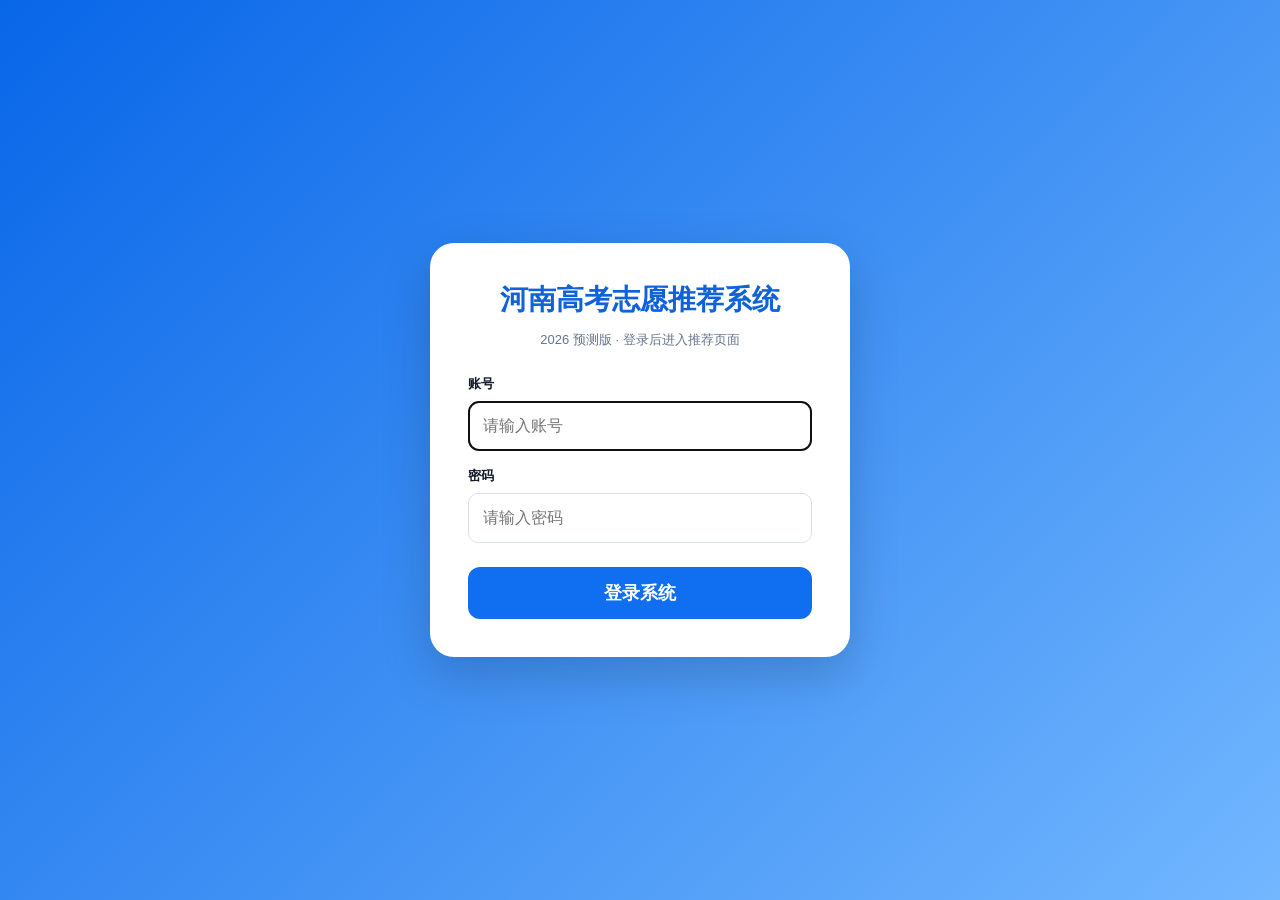
<file: index.html>
<!DOCTYPE html>
<html lang="zh-CN">
<head>
    <meta charset="UTF-8">
    <meta name="viewport" content="width=device-width, initial-scale=1.0">
    <title>河南高考志愿推荐系统</title>
    <link rel="stylesheet" href="./css/style.css?v=2026062408">
</head>
<body class="locked">
<section id="loginView" class="static-login">
    <form id="loginForm" class="login-card" autocomplete="off">
        <div class="login-title">河南高考志愿推荐系统</div>
        <div class="login-subtitle">2026 预测版 · 登录后进入推荐页面</div>
        <label>账号</label>
        <input id="loginUser" name="username" placeholder="请输入账号" maxlength="50" required>
        <label>密码</label>
        <input id="loginPass" name="password" type="password" placeholder="请输入密码" maxlength="50" required>
        <div id="loginError" class="alert error" hidden>账号或密码错误，请重新输入。</div>
        <button type="submit">登录系统</button>
    </form>
</section>

<div id="appView" class="app-shell" hidden>
    <header class="hero">
        <div class="top-actions">
            <button id="staticLogout" class="logout-btn" type="button">安全退出</button>
        </div>
        <h1>河南高考志愿推荐系统</h1>
        <p>2026 预测版</p>
    </header>

    <main class="container">
        <section class="search-panel">
            <div class="field">
                <label>预估分数</label>
                <div class="score-input"><input id="score" type="number" value="500" min="100" max="750"><span>分</span></div>
            </div>
            <div class="field">
                <label>科类选择</label>
                <div class="subject-tabs">
                    <button class="subject active" data-value="历史" type="button">历史类</button>
                    <button class="subject" data-value="物理" type="button">物理类</button>
                </div>
            </div>
            <div class="field">
                <label>学校地区</label>
                <select id="schoolProvince"></select>
            </div>
            <button id="recommendBtn" class="primary-btn" type="button">开始推荐</button>
        </section>

        <section class="summary-tags">
            <span>科类：<b id="tagSubject">历史类</b></span>
            <span>学校地区：<b id="tagProvince">全部地区</b></span>
        </section>

        <p class="summary-text" id="summaryText">第 1 批</p>

        <section id="resultArea">
            <div class="empty">数据加载中...</div>
        </section>
    </main>

    <footer class="source-footer">
        <span>注：该数据均来源于河南省教育考试院&nbsp;&nbsp;推荐结果仅供参考</span>
    </footer>
</div>

<script src="./js/bcrypt.min.js"></script>
<script src="./js/pages-app.js?v=2026062501"></script>
</body>
</html>
</file>
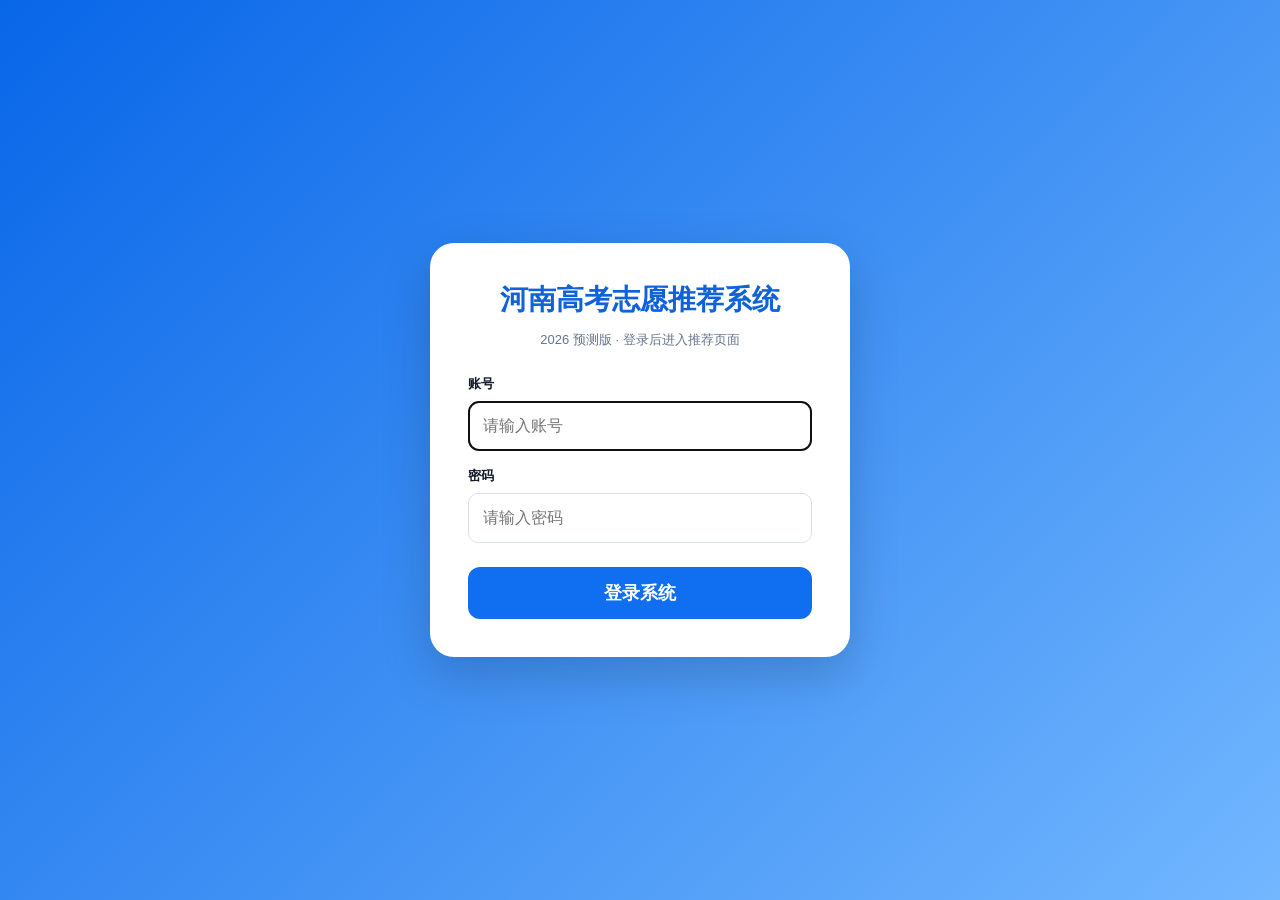
<file: docs/index.html>
<!DOCTYPE html>
<html lang="zh-CN">
<head>
    <meta charset="UTF-8">
    <meta name="viewport" content="width=device-width, initial-scale=1.0">
    <title>河南高考志愿推荐系统</title>
    <link rel="stylesheet" href="./css/style.css?v=2026062408">
</head>
<body class="locked">
<section id="loginView" class="static-login">
    <form id="loginForm" class="login-card" autocomplete="off">
        <div class="login-title">河南高考志愿推荐系统</div>
        <div class="login-subtitle">2026 预测版 · 登录后进入推荐页面</div>
        <label>账号</label>
        <input id="loginUser" name="username" placeholder="请输入账号" maxlength="50" required>
        <label>密码</label>
        <input id="loginPass" name="password" type="password" placeholder="请输入密码" maxlength="50" required>
        <div id="loginError" class="alert error" hidden>账号或密码错误，请重新输入。</div>
        <button type="submit">登录系统</button>
    </form>
</section>

<div id="appView" class="app-shell" hidden>
    <header class="hero">
        <div class="top-actions">
            <button id="staticLogout" class="logout-btn" type="button">安全退出</button>
        </div>
        <h1>河南高考志愿推荐系统</h1>
        <p>2026 预测版</p>
    </header>

    <main class="container">
        <section class="search-panel">
            <div class="field">
                <label>预估分数</label>
                <div class="score-input"><input id="score" type="number" value="500" min="100" max="750"><span>分</span></div>
            </div>
            <div class="field">
                <label>科类选择</label>
                <div class="subject-tabs">
                    <button class="subject active" data-value="历史" type="button">历史类</button>
                    <button class="subject" data-value="物理" type="button">物理类</button>
                </div>
            </div>
            <div class="field">
                <label>学校地区</label>
                <select id="schoolProvince"></select>
            </div>
            <button id="recommendBtn" class="primary-btn" type="button">开始推荐</button>
        </section>

        <section class="summary-tags">
            <span>科类：<b id="tagSubject">历史类</b></span>
            <span>学校地区：<b id="tagProvince">全部地区</b></span>
        </section>

        <p class="summary-text" id="summaryText">2026 预测：河南历史类，预估 500 分，当前筛选条件为学校地区：全部地区。</p>

        <section id="resultArea">
            <div class="empty">数据加载中...</div>
        </section>
    </main>

    <footer class="source-footer">
        <span>注：该数据均来源于河南省教育考试院&nbsp;&nbsp;推荐结果仅供参考</span>
    </footer>
</div>

<script src="./js/bcrypt.min.js"></script>
<script src="./js/pages-app.js?v=2026062501"></script>
</body>
</html>
</file>
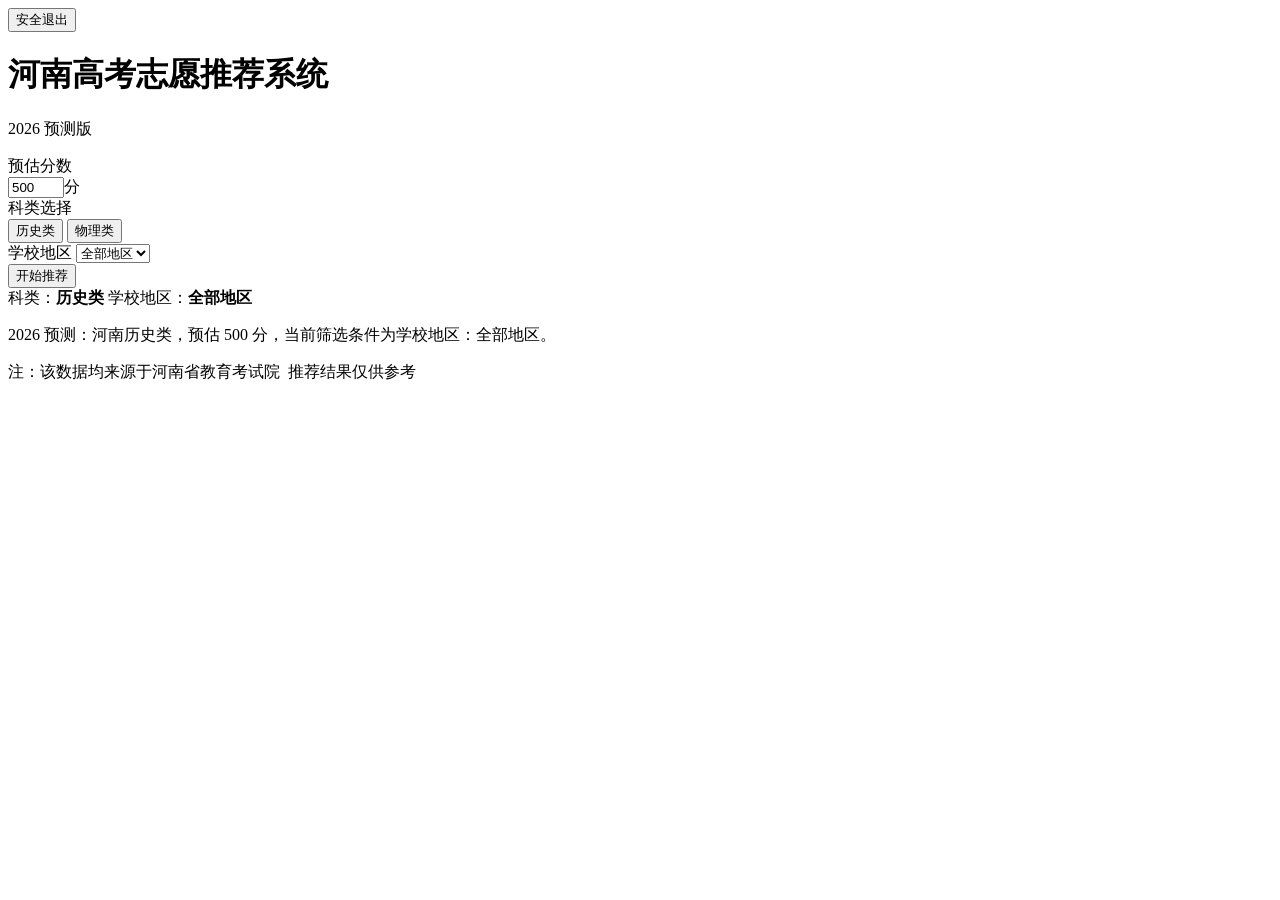
<file: src/main/resources/templates/index.html>
<!DOCTYPE html>
<html lang="zh-CN" xmlns:th="http://www.thymeleaf.org">
<head>
    <meta charset="UTF-8">
    <meta name="viewport" content="width=device-width, initial-scale=1.0">
    <meta name="_csrf" th:content="${_csrf.token}">
    <meta name="_csrf_header" th:content="${_csrf.headerName}">
    <title>河南高考志愿推荐系统</title>
    <link rel="stylesheet" th:href="@{/css/style.css}">
</head>
<body>
<header class="hero">
    <div class="top-actions">
        <form th:action="@{/logout}" method="post" class="logout-form">
            <input type="hidden" th:name="${_csrf.parameterName}" th:value="${_csrf.token}" />
            <button type="submit">安全退出</button>
        </form>
    </div>
    <h1>河南高考志愿推荐系统</h1>
    <p>2026 预测版</p>
</header>

<main class="container">
    <section class="search-panel">
        <div class="field">
            <label>预估分数</label>
            <div class="score-input"><input id="score" type="number" value="500" min="100" max="750"><span>分</span></div>
        </div>
        <div class="field">
            <label>科类选择</label>
            <div class="subject-tabs">
                <button class="subject active" data-value="历史" type="button">历史类</button>
                <button class="subject" data-value="物理" type="button">物理类</button>
            </div>
        </div>
        <div class="field">
            <label>学校地区</label>
            <select id="schoolProvince">
                <option value="全部地区">全部地区</option>
                <option th:each="p : ${schoolProvinces}" th:value="${p}" th:text="${p}"></option>
            </select>
        </div>
        <button id="recommendBtn" class="primary-btn" type="button">开始推荐</button>
    </section>

    <section class="summary-tags">
        <span>科类：<b id="tagSubject">历史类</b></span>
        <span>学校地区：<b id="tagProvince">全部地区</b></span>
    </section>

    <p class="summary-text" id="summaryText">2026 预测：河南历史类，预估 500 分，当前筛选条件为学校地区：全部地区。</p>

    <section id="resultArea"></section>
</main>

<footer class="source-footer">
    <span>注：该数据均来源于河南省教育考试院&nbsp;&nbsp;推荐结果仅供参考</span>
</footer>

<script th:src="@{/js/app.js}"></script>
</body>
</html>
</file>
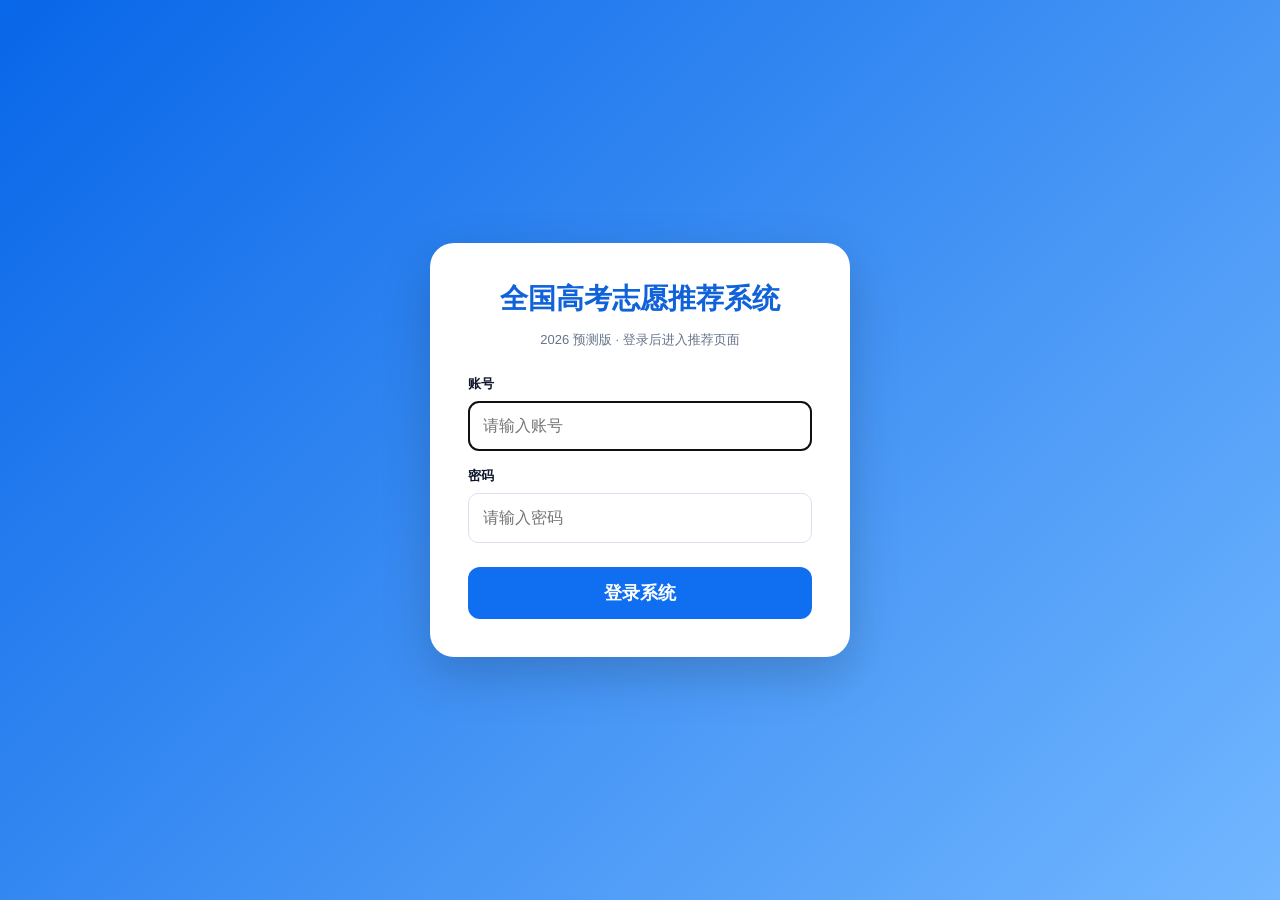
<file: preview-six.html>
<!DOCTYPE html>
<html lang="zh-CN">
<head>
    <meta charset="UTF-8">
    <meta name="viewport" content="width=device-width, initial-scale=1.0">
    <title>全国高考志愿推荐系统</title>
    <link rel="stylesheet" href="./css/preview-six.css?v=2026062503">
</head>
<body class="locked">
<section id="loginView" class="static-login">
    <form id="loginForm" class="login-card" autocomplete="off">
        <div class="login-title">全国高考志愿推荐系统</div>
        <div class="login-subtitle">2026 预测版 · 登录后进入推荐页面</div>
        <label>账号</label>
        <input id="loginUser" name="username" placeholder="请输入账号" maxlength="50" required>
        <label>密码</label>
        <input id="loginPass" name="password" type="password" placeholder="请输入密码" maxlength="50" required>
        <div id="loginError" class="alert error" hidden>账号或密码错误，请重新输入。</div>
        <button type="submit">登录系统</button>
    </form>
</section>

<div id="appView" class="app-shell" hidden>
    <header class="hero">
        <div class="top-actions">
            <button id="staticLogout" class="logout-btn" type="button">安全退出</button>
        </div>
        <h1>全国高考志愿推荐系统</h1>
        <p>2026 预测版</p>
    </header>

    <main class="container">
        <section class="search-panel">
            <div class="field">
                <label>预估分数</label>
                <div class="score-input"><input id="score" type="number" value="500" min="100" max="750"><span>分</span></div>
            </div>
            <div class="field">
                <label>选科组合</label>
                <div class="subject-tabs">
                    <button class="subject active" data-value="历史" type="button">历史组</button>
                    <button class="subject" data-value="物理" type="button">物理组</button>
                </div>
                <div class="elective-label">再选科目（四选二）</div>
                <div class="elective-tabs">
                    <button class="elective active" data-value="化学" type="button">化学</button>
                    <button class="elective active" data-value="生物" type="button">生物</button>
                    <button class="elective" data-value="政治" type="button">政治</button>
                    <button class="elective" data-value="地理" type="button">地理</button>
                </div>
            </div>
            <div class="field">
                <label>考生省份</label>
                <select id="schoolProvince"></select>
            </div>
            <button id="recommendBtn" class="primary-btn" type="button">开始推荐</button>
        </section>

        <section class="summary-tags">
            <span>首选：<b id="tagSubject">历史组</b></span>
            <span>再选：<b id="tagElective">化学、生物</b></span>
            <span>考生省份：<b id="tagProvince">河南</b></span>
        </section>

        <section id="resultArea">
            <div class="empty">数据加载中...</div>
        </section>
    </main>

    <footer class="source-footer">
        <span>注：数据均来源于官网，结果仅供参考</span>
    </footer>
</div>

<script src="./js/bcrypt.min.js"></script>
<script src="./js/preview-six.js?v=2026062502"></script>
</body>
</html>
</file>
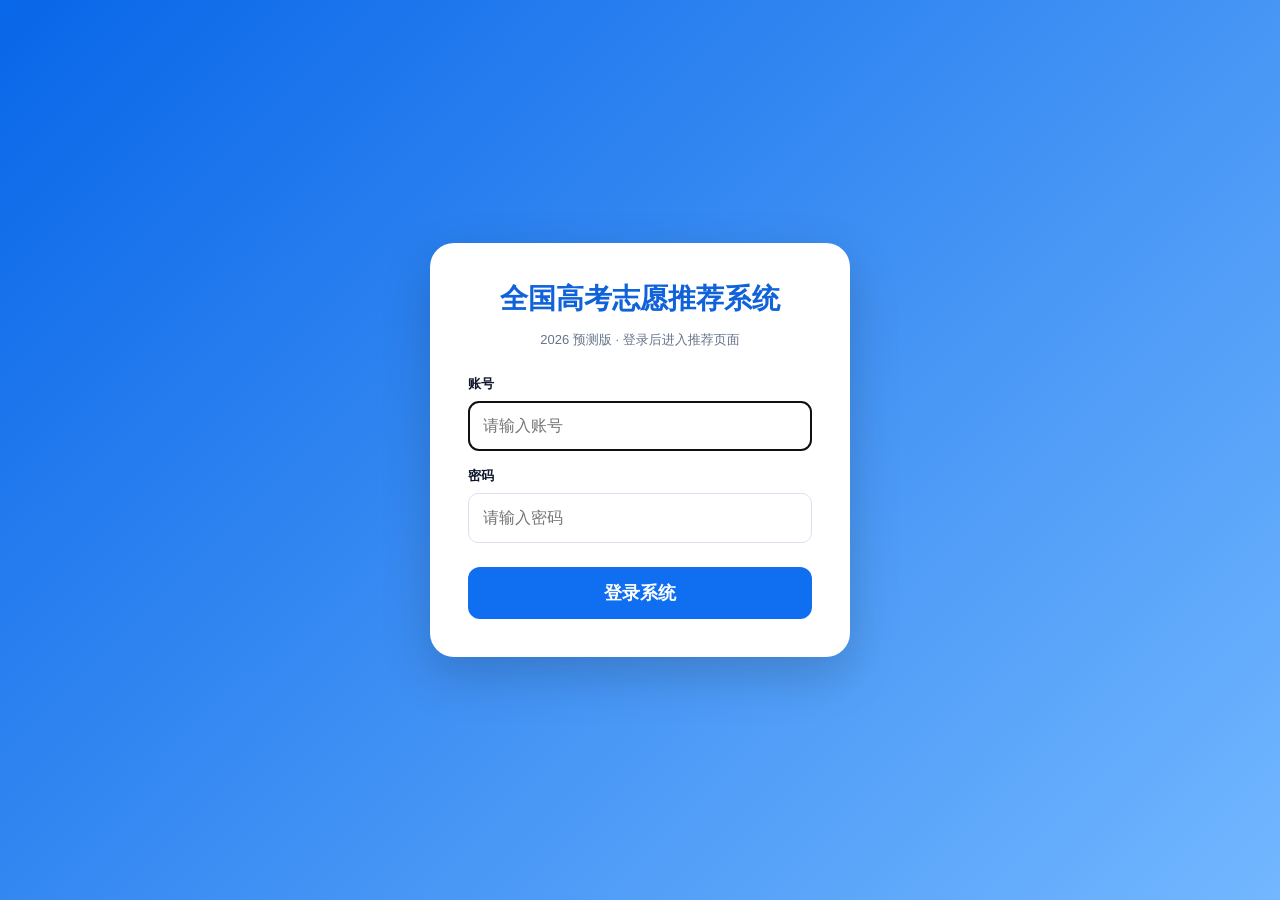
<file: docs/preview-six.html>
<!DOCTYPE html>
<html lang="zh-CN">
<head>
    <meta charset="UTF-8">
    <meta name="viewport" content="width=device-width, initial-scale=1.0">
    <title>全国高考志愿推荐系统</title>
    <link rel="stylesheet" href="./css/preview-six.css?v=2026062503">
</head>
<body class="locked">
<section id="loginView" class="static-login">
    <form id="loginForm" class="login-card" autocomplete="off">
        <div class="login-title">全国高考志愿推荐系统</div>
        <div class="login-subtitle">2026 预测版 · 登录后进入推荐页面</div>
        <label>账号</label>
        <input id="loginUser" name="username" placeholder="请输入账号" maxlength="50" required>
        <label>密码</label>
        <input id="loginPass" name="password" type="password" placeholder="请输入密码" maxlength="50" required>
        <div id="loginError" class="alert error" hidden>账号或密码错误，请重新输入。</div>
        <button type="submit">登录系统</button>
    </form>
</section>

<div id="appView" class="app-shell" hidden>
    <header class="hero">
        <div class="top-actions">
            <button id="staticLogout" class="logout-btn" type="button">安全退出</button>
        </div>
        <h1>全国高考志愿推荐系统</h1>
        <p>2026 预测版</p>
    </header>

    <main class="container">
        <section class="search-panel">
            <div class="field">
                <label>预估分数</label>
                <div class="score-input"><input id="score" type="number" value="500" min="100" max="750"><span>分</span></div>
            </div>
            <div class="field">
                <label>选科组合</label>
                <div class="subject-tabs">
                    <button class="subject active" data-value="历史" type="button">历史组</button>
                    <button class="subject" data-value="物理" type="button">物理组</button>
                </div>
                <div class="elective-label">再选科目（四选二）</div>
                <div class="elective-tabs">
                    <button class="elective" data-value="化学" type="button">化学</button>
                    <button class="elective" data-value="生物" type="button">生物</button>
                    <button class="elective active" data-value="政治" type="button">政治</button>
                    <button class="elective active" data-value="地理" type="button">地理</button>
                </div>
            </div>
            <div class="field">
                <label>考生省份</label>
                <select id="schoolProvince"></select>
            </div>
            <button id="recommendBtn" class="primary-btn" type="button">开始推荐</button>
        </section>

        <section class="summary-tags">
            <span>首选：<b id="tagSubject">历史组</b></span>
            <span>再选：<b id="tagElective">政治、地理</b></span>
            <span>考生省份：<b id="tagProvince">河南</b></span>
        </section>

        <section id="resultArea">
            <div class="empty">数据加载中...</div>
        </section>
    </main>

    <footer class="source-footer">
        <span>注：数据均来源于官网，结果仅供参考</span>
    </footer>
</div>

<script src="./js/bcrypt.min.js"></script>
<script src="./js/preview-six.js?v=2026062502"></script>
</body>
</html>
</file>
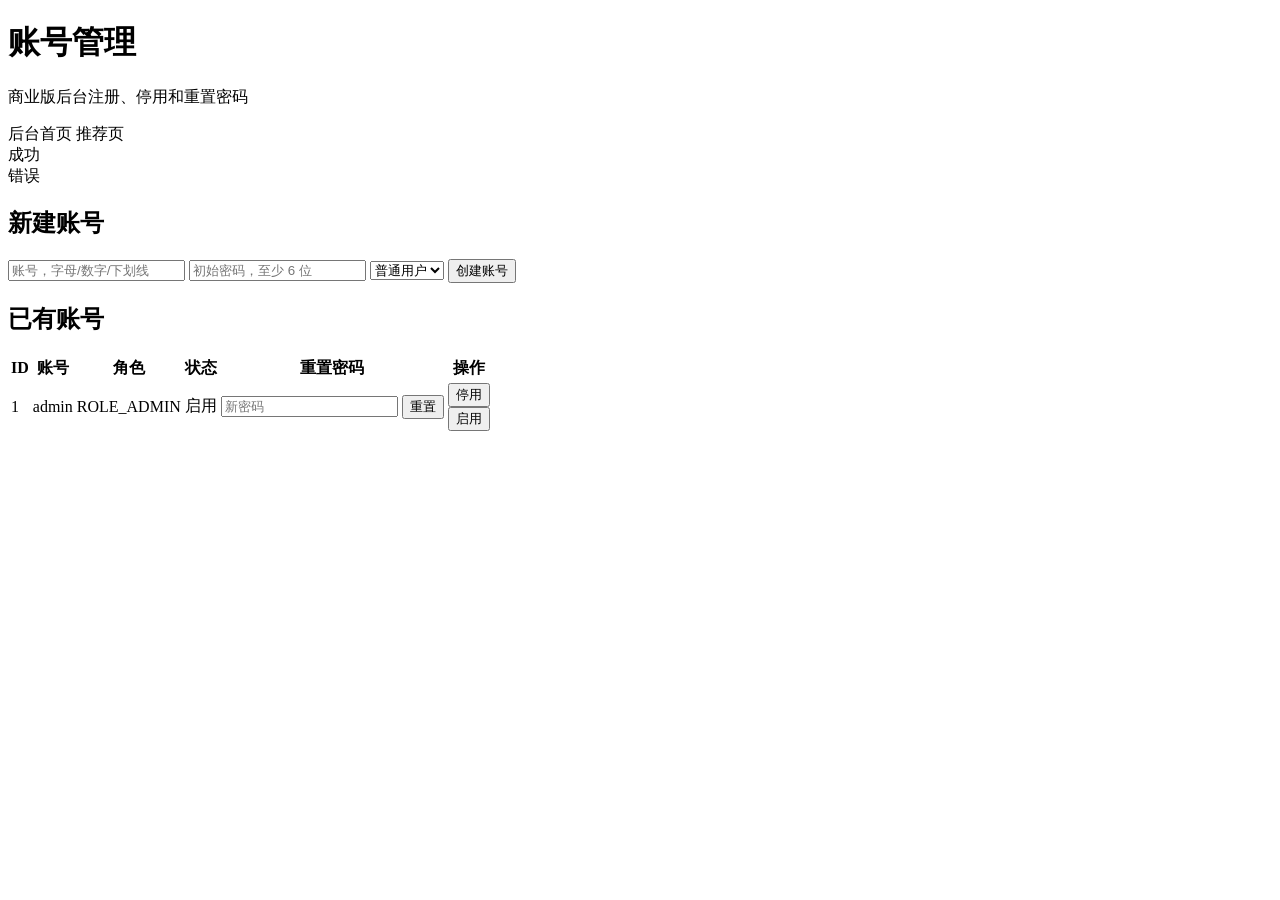
<file: src/main/resources/templates/admin-accounts.html>
<!DOCTYPE html>
<html lang="zh-CN" xmlns:th="http://www.thymeleaf.org">
<head>
    <meta charset="UTF-8">
    <meta name="viewport" content="width=device-width, initial-scale=1.0">
    <title>账号管理</title>
    <link rel="stylesheet" th:href="@{/css/style.css}">
</head>
<body class="admin-body">
<header class="admin-top">
    <div>
        <h1>账号管理</h1>
        <p>商业版后台注册、停用和重置密码</p>
    </div>
    <nav>
        <a th:href="@{/admin}">后台首页</a>
        <a th:href="@{/}">推荐页</a>
    </nav>
</header>

<main class="admin-wrap">
    <div th:if="${ok}" class="alert ok" th:text="${ok}">成功</div>
    <div th:if="${error}" class="alert error" th:text="${error}">错误</div>

    <section class="admin-panel">
        <h2>新建账号</h2>
        <form th:action="@{/admin/accounts}" method="post" class="admin-form">
            <input type="hidden" th:name="${_csrf.parameterName}" th:value="${_csrf.token}">
            <input name="username" placeholder="账号，字母/数字/下划线" required>
            <input name="password" type="password" placeholder="初始密码，至少 6 位" required>
            <select name="role">
                <option value="ROLE_USER">普通用户</option>
                <option value="ROLE_ADMIN">管理员</option>
            </select>
            <button type="submit">创建账号</button>
        </form>
    </section>

    <section class="admin-panel">
        <h2>已有账号</h2>
        <table class="admin-table account-table">
            <thead><tr><th>ID</th><th>账号</th><th>角色</th><th>状态</th><th>重置密码</th><th>操作</th></tr></thead>
            <tbody>
            <tr th:each="user : ${users}">
                <td th:text="${user.id}">1</td>
                <td th:text="${user.username}">admin</td>
                <td th:text="${user.role}">ROLE_ADMIN</td>
                <td th:text="${user.enabled} ? '启用' : '停用'">启用</td>
                <td>
                    <form th:action="@{'/admin/accounts/' + ${user.id} + '/password'}" method="post" class="inline-form">
                        <input type="hidden" th:name="${_csrf.parameterName}" th:value="${_csrf.token}">
                        <input name="password" type="password" placeholder="新密码" required>
                        <button type="submit">重置</button>
                    </form>
                </td>
                <td>
                    <form th:if="${user.enabled}" th:action="@{'/admin/accounts/' + ${user.id} + '/disable'}" method="post" class="inline-form">
                        <input type="hidden" th:name="${_csrf.parameterName}" th:value="${_csrf.token}">
                        <button type="submit">停用</button>
                    </form>
                    <form th:unless="${user.enabled}" th:action="@{'/admin/accounts/' + ${user.id} + '/enable'}" method="post" class="inline-form">
                        <input type="hidden" th:name="${_csrf.parameterName}" th:value="${_csrf.token}">
                        <button type="submit">启用</button>
                    </form>
                </td>
            </tr>
            </tbody>
        </table>
    </section>
</main>
</body>
</html>
</file>
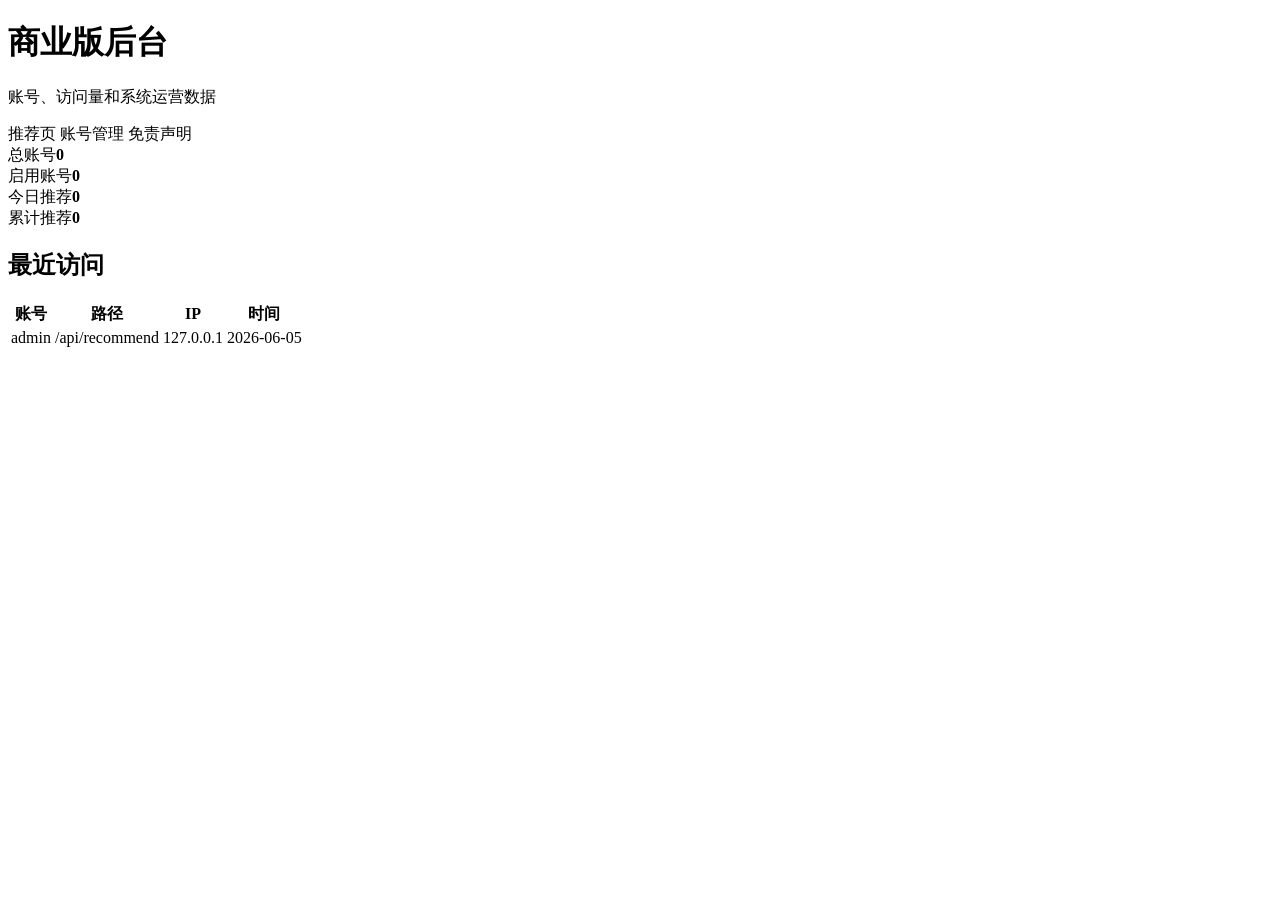
<file: src/main/resources/templates/admin-dashboard.html>
<!DOCTYPE html>
<html lang="zh-CN" xmlns:th="http://www.thymeleaf.org">
<head>
    <meta charset="UTF-8">
    <meta name="viewport" content="width=device-width, initial-scale=1.0">
    <title>商业版后台</title>
    <link rel="stylesheet" th:href="@{/css/style.css}">
</head>
<body class="admin-body">
<header class="admin-top">
    <div>
        <h1>商业版后台</h1>
        <p>账号、访问量和系统运营数据</p>
    </div>
    <nav>
        <a th:href="@{/}">推荐页</a>
        <a th:href="@{/admin/accounts}">账号管理</a>
        <a th:href="@{/terms}">免责声明</a>
    </nav>
</header>

<main class="admin-wrap">
    <section class="metric-grid">
        <div class="metric"><span>总账号</span><strong th:text="${totalUsers}">0</strong></div>
        <div class="metric"><span>启用账号</span><strong th:text="${enabledUsers}">0</strong></div>
        <div class="metric"><span>今日推荐</span><strong th:text="${recommendToday}">0</strong></div>
        <div class="metric"><span>累计推荐</span><strong th:text="${recommendTotal}">0</strong></div>
    </section>

    <section class="admin-panel">
        <h2>最近访问</h2>
        <table class="admin-table">
            <thead><tr><th>账号</th><th>路径</th><th>IP</th><th>时间</th></tr></thead>
            <tbody>
            <tr th:each="log : ${recentLogs}">
                <td th:text="${log.username}">admin</td>
                <td th:text="${log.path}">/api/recommend</td>
                <td th:text="${log.remote_ip}">127.0.0.1</td>
                <td th:text="${log.create_time}">2026-06-05</td>
            </tr>
            </tbody>
        </table>
    </section>
</main>
</body>
</html>
</file>
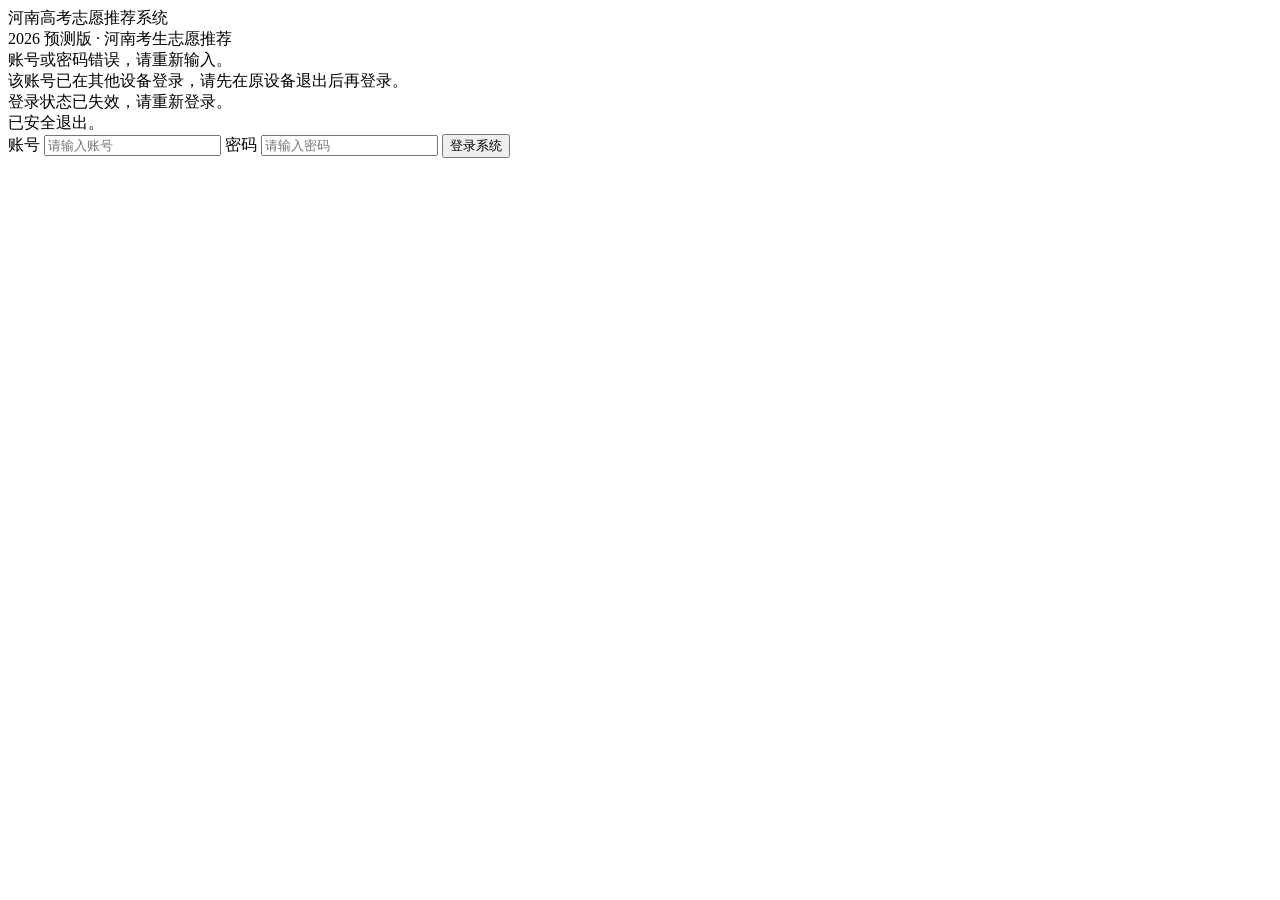
<file: src/main/resources/templates/login.html>
<!DOCTYPE html>
<html lang="zh-CN" xmlns:th="http://www.thymeleaf.org">
<head>
    <meta charset="UTF-8">
    <meta name="viewport" content="width=device-width, initial-scale=1.0">
    <title>登录 - 河南高考志愿推荐系统</title>
    <link rel="stylesheet" th:href="@{/css/style.css}">
</head>
<body class="login-body">
<div class="login-card">
    <div class="login-title">河南高考志愿推荐系统</div>
    <div class="login-subtitle">2026 预测版 · 河南考生志愿推荐</div>

    <div th:if="${param.error}" class="alert error">账号或密码错误，请重新输入。</div>
    <div th:if="${param.max}" class="alert error">该账号已在其他设备登录，请先在原设备退出后再登录。</div>
    <div th:if="${param.expired}" class="alert error">登录状态已失效，请重新登录。</div>
    <div th:if="${param.logout}" class="alert ok">已安全退出。</div>

    <form th:action="@{/doLogin}" method="post" autocomplete="off">
        <input type="hidden" th:name="${_csrf.parameterName}" th:value="${_csrf.token}" />
        <label>账号</label>
        <input name="username" placeholder="请输入账号" maxlength="50" required>
        <label>密码</label>
        <input name="password" type="password" placeholder="请输入密码" maxlength="50" required>
        <button type="submit">登录系统</button>
    </form>
</div>
</body>
</html>
</file>
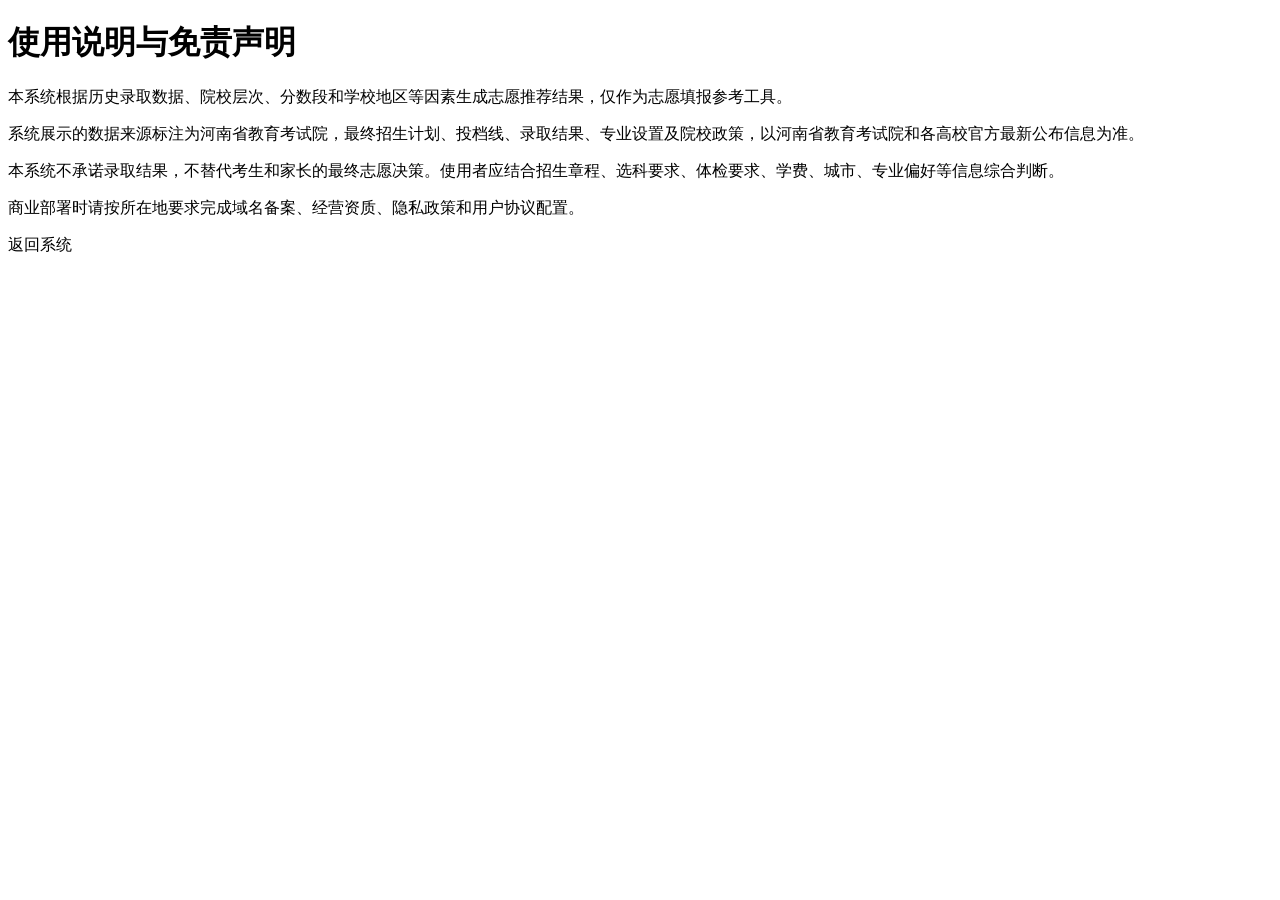
<file: src/main/resources/templates/terms.html>
<!DOCTYPE html>
<html lang="zh-CN" xmlns:th="http://www.thymeleaf.org">
<head>
    <meta charset="UTF-8">
    <meta name="viewport" content="width=device-width, initial-scale=1.0">
    <title>使用说明与免责声明</title>
    <link rel="stylesheet" th:href="@{/css/style.css}">
</head>
<body class="admin-body">
<main class="terms-card">
    <h1>使用说明与免责声明</h1>
    <p>本系统根据历史录取数据、院校层次、分数段和学校地区等因素生成志愿推荐结果，仅作为志愿填报参考工具。</p>
    <p>系统展示的数据来源标注为河南省教育考试院，最终招生计划、投档线、录取结果、专业设置及院校政策，以河南省教育考试院和各高校官方最新公布信息为准。</p>
    <p>本系统不承诺录取结果，不替代考生和家长的最终志愿决策。使用者应结合招生章程、选科要求、体检要求、学费、城市、专业偏好等信息综合判断。</p>
    <p>商业部署时请按所在地要求完成域名备案、经营资质、隐私政策和用户协议配置。</p>
    <a th:href="@{/}">返回系统</a>
</main>
</body>
</html>
</file>
<file: css/style.css>
﻿*{box-sizing:border-box}
body{margin:0;font-family:Arial,'Microsoft YaHei',sans-serif;background:#f4f8ff;color:#111827;font-size:13px}
body.locked{background:linear-gradient(135deg,#0866e8,#72b7ff)}
[hidden]{display:none!important}
.static-login{min-height:100vh;display:flex;align-items:center;justify-content:center;padding:22px}
.app-shell{min-height:100vh;background:#f4f8ff}
.hero{height:86px;background:linear-gradient(135deg,#0f66dd,#237ff2);color:#fff;text-align:center;padding-top:15px;position:relative;overflow:hidden}
.hero:after{content:"";position:absolute;left:-5%;right:-5%;bottom:-30px;height:48px;background:#f4f8ff;border-radius:50% 50% 0 0}
.hero h1{position:relative;z-index:2;margin:0;font-size:30px;line-height:1.1;font-weight:800;letter-spacing:2px;text-shadow:0 3px 10px rgba(0,0,0,.14)}
.hero p{position:relative;z-index:2;margin:5px 0 0;font-size:16px;line-height:1;font-weight:700;letter-spacing:1px}
.top-actions{position:absolute;right:22px;top:16px;z-index:4}
.logout-form{position:static}
.logout-form button,.logout-btn{height:32px;border:1px solid rgba(255,255,255,.68);background:rgba(255,255,255,.14);color:#fff;border-radius:18px;padding:0 18px;font-size:13px;font-weight:700;cursor:pointer}
.container{width:min(720px,calc(100% - 28px));margin:12px auto 0;position:relative;z-index:5}
.search-panel{background:#fff;border:1px solid #e1e8f4;border-radius:3px;box-shadow:0 4px 18px rgba(31,98,171,.08);padding:14px 16px;display:grid;grid-template-columns:1fr 1fr;gap:10px;align-items:end}
.field label{display:block;font-weight:800;font-size:14px;line-height:1;margin-bottom:8px;color:#101828}
.score-input{height:40px;border:1px solid #d7deea;border-radius:2px;display:flex;align-items:center;padding:0 14px;background:#fff}
.score-input input{border:0;outline:0;font-size:20px;font-weight:800;width:100%;height:100%;color:#111827;background:transparent}
.score-input span{font-size:15px;font-weight:700;color:#111827}
select{width:100%;height:40px;border:1px solid #d7deea;border-radius:2px;background:#fff;padding:0 14px;font-size:14px;color:#374151}
.subject-tabs{display:flex}
.subject{height:40px;flex:1;border:1px solid #d7deea;background:#fff;font-size:15px;font-weight:700;cursor:pointer;color:#374151}
.subject:first-child{border-radius:2px 0 0 2px}
.subject:last-child{border-left:0;border-radius:0 2px 2px 0}
.subject.active{background:linear-gradient(135deg,#0f72ea,#075be0);color:#fff;border-color:#0f72ea;box-shadow:0 5px 14px rgba(12,109,239,.2)}
.primary-btn{height:40px;border:0;border-radius:2px;background:linear-gradient(135deg,#0f72ea,#075be0);font-size:16px;font-weight:800;color:#fff;cursor:pointer;box-shadow:0 6px 16px rgba(12,109,239,.18);grid-column:1 / -1}
.summary-tags{display:flex;gap:10px;margin:9px 0 4px;flex-wrap:wrap}
.summary-tags span{background:#eef5ff;border:1px solid #d4e5ff;border-radius:3px;padding:4px 9px;color:#1266d6;font-size:13px;line-height:1.1}
.summary-text{font-size:14px;line-height:1.35;color:#374151;margin:0 0 8px}
.block{display:block;background:#fff;border:1px solid #dfe6f0;border-radius:2px;margin:8px 0;overflow:hidden;box-shadow:0 3px 12px rgba(31,98,171,.045)}
.block-side{width:auto;flex:none;text-align:left;padding:11px 14px;color:#fff;border-right:0;border-bottom:1px solid rgba(0,0,0,.08);display:grid;grid-template-columns:auto 1fr;grid-template-areas:"round title" "round note";column-gap:10px;align-items:center}
.block-side .round{grid-area:round;font-size:24px;line-height:1;font-weight:800;margin:0;align-self:center}
.block-side h2{grid-area:title;font-size:16px;line-height:1.1;margin:0;font-weight:800}
.block-side p{grid-area:note;font-size:10px;line-height:1.35;margin:2px 0 0}
.rush .block-side{background:linear-gradient(180deg,#ff9ca6 0,#ffe9eb 100%);color:#d91f32}
.stable .block-side{background:linear-gradient(180deg,#80b5ff 0,#edf5ff 100%);color:#0e65d8}
.safe .block-side{background:linear-gradient(180deg,#83dc93 0,#edfff0 100%);color:#16a34a}
.table-wrap{width:100%;background:#fff;overflow:hidden}
table{width:100%;border-collapse:collapse;table-layout:fixed;font-size:13px}
th,td{padding:7px 14px;border-bottom:1px solid #e9eef5;text-align:left;white-space:normal;vertical-align:middle}
th{font-weight:800;color:#111827;background:#f9fbff}
tbody tr:nth-child(even){background:#fcfdff}
.recommend-table th:nth-child(1){width:34%}
.recommend-table th:nth-child(2){width:46%}
.recommend-table th:nth-child(3){width:20%}
.school-name{font-weight:800;line-height:1.25}
.sub-info{font-size:10px;color:#64748b;margin-top:2px;line-height:1.2}
.major-cell{min-width:0}
.major-list{display:flex;flex-wrap:wrap;gap:4px 6px;align-items:center;line-height:1.2}
.major-chip{display:inline-flex;align-items:center;min-height:20px;padding:1px 7px;border-radius:3px;background:#f8fbff;border:1px solid #dbe6f7;color:#1f2937;font-size:12px;line-height:1.2}
.major-chip.more{font-weight:800;color:#1266d6}
.major-text{display:block;line-height:1.3;word-break:break-word}
.empty{padding:22px;text-align:center;color:#64748b;font-size:13px}
.notice{display:none}
.source-footer{width:min(720px,calc(100% - 28px));margin:10px auto 0;padding:7px 2px 10px;text-align:right;color:#4b5563;font-size:13px;line-height:1;white-space:nowrap}
.login-body{min-height:100vh;background:linear-gradient(135deg,#0866e8,#72b7ff);display:flex;align-items:center;justify-content:center}
.login-card{width:420px;max-width:100%;background:#fff;border-radius:24px;padding:38px;box-shadow:0 18px 50px rgba(0,0,0,.18)}
.login-title{font-size:28px;font-weight:800;text-align:center;color:#0f62d9}
.login-subtitle{text-align:center;color:#64748b;margin:12px 0 26px}
.login-card label{display:block;margin:16px 0 8px;font-weight:700}
.login-card input{width:100%;height:50px;border:1px solid #d9e1ee;border-radius:10px;padding:0 14px;font-size:16px}
.login-card button{width:100%;height:52px;border:0;border-radius:12px;background:#0f6ff0;color:#fff;font-size:18px;font-weight:700;margin-top:24px;cursor:pointer}
.alert{padding:10px;border-radius:10px;margin:12px 0}
.alert.error{background:#fee2e2;color:#b91c1c}
.alert.ok{background:#dcfce7;color:#15803d}
@media(max-width:1100px){
    .hero{height:76px;padding-top:13px}
    .hero h1{font-size:25px}
    .hero p{font-size:14px}
    .container,.source-footer{width:min(720px,calc(100% - 28px))}
    .search-panel{padding:10px 12px;gap:10px;grid-template-columns:1fr 1fr}
    .field label{font-size:13px;margin-bottom:6px}
    .score-input,select,.subject,.primary-btn{height:34px}
    table{font-size:12px}
    th,td{padding:6px 10px}
    .block-side{width:auto;flex-basis:auto;padding:10px 12px}
    .block-side h2{font-size:16px}
    .block-side .round{font-size:24px}
    .block-side p{font-size:10px}
}
@media(max-width:820px){
    .search-panel{grid-template-columns:1fr;gap:8px}
    .primary-btn{grid-column:1 / -1}
    .block-side{width:auto;flex-basis:auto;padding:9px 10px}
    .recommend-table th:nth-child(1){width:37%}
    .recommend-table th:nth-child(2){width:43%}
    .recommend-table th:nth-child(3){width:20%}
}
</file>
<file: docs/css/style.css>
﻿*{box-sizing:border-box}
body{margin:0;font-family:Arial,'Microsoft YaHei',sans-serif;background:#f4f8ff;color:#111827;font-size:13px}
body.locked{background:linear-gradient(135deg,#0866e8,#72b7ff)}
[hidden]{display:none!important}
.static-login{min-height:100vh;display:flex;align-items:center;justify-content:center;padding:22px}
.app-shell{min-height:100vh;background:#f4f8ff}
.hero{height:86px;background:linear-gradient(135deg,#0f66dd,#237ff2);color:#fff;text-align:center;padding-top:15px;position:relative;overflow:hidden}
.hero:after{content:"";position:absolute;left:-5%;right:-5%;bottom:-30px;height:48px;background:#f4f8ff;border-radius:50% 50% 0 0}
.hero h1{position:relative;z-index:2;margin:0;font-size:30px;line-height:1.1;font-weight:800;letter-spacing:2px;text-shadow:0 3px 10px rgba(0,0,0,.14)}
.hero p{position:relative;z-index:2;margin:5px 0 0;font-size:16px;line-height:1;font-weight:700;letter-spacing:1px}
.top-actions{position:absolute;right:22px;top:16px;z-index:4}
.logout-form{position:static}
.logout-form button,.logout-btn{height:32px;border:1px solid rgba(255,255,255,.68);background:rgba(255,255,255,.14);color:#fff;border-radius:18px;padding:0 18px;font-size:13px;font-weight:700;cursor:pointer}
.container{width:min(720px,calc(100% - 28px));margin:12px auto 0;position:relative;z-index:5}
.search-panel{background:#fff;border:1px solid #e1e8f4;border-radius:3px;box-shadow:0 4px 18px rgba(31,98,171,.08);padding:14px 16px;display:grid;grid-template-columns:1fr 1fr;gap:10px;align-items:end}
.field label{display:block;font-weight:800;font-size:14px;line-height:1;margin-bottom:8px;color:#101828}
.score-input{height:40px;border:1px solid #d7deea;border-radius:2px;display:flex;align-items:center;padding:0 14px;background:#fff}
.score-input input{border:0;outline:0;font-size:20px;font-weight:800;width:100%;height:100%;color:#111827;background:transparent}
.score-input span{font-size:15px;font-weight:700;color:#111827}
select{width:100%;height:40px;border:1px solid #d7deea;border-radius:2px;background:#fff;padding:0 14px;font-size:14px;color:#374151}
.subject-tabs{display:flex}
.subject{height:40px;flex:1;border:1px solid #d7deea;background:#fff;font-size:15px;font-weight:700;cursor:pointer;color:#374151}
.subject:first-child{border-radius:2px 0 0 2px}
.subject:last-child{border-left:0;border-radius:0 2px 2px 0}
.subject.active{background:linear-gradient(135deg,#0f72ea,#075be0);color:#fff;border-color:#0f72ea;box-shadow:0 5px 14px rgba(12,109,239,.2)}
.primary-btn{height:40px;border:0;border-radius:2px;background:linear-gradient(135deg,#0f72ea,#075be0);font-size:16px;font-weight:800;color:#fff;cursor:pointer;box-shadow:0 6px 16px rgba(12,109,239,.18);grid-column:1 / -1}
.summary-tags{display:flex;gap:10px;margin:9px 0 4px;flex-wrap:wrap}
.summary-tags span{background:#eef5ff;border:1px solid #d4e5ff;border-radius:3px;padding:4px 9px;color:#1266d6;font-size:13px;line-height:1.1}
.summary-text{font-size:14px;line-height:1.35;color:#374151;margin:0 0 8px}
.block{display:block;background:#fff;border:1px solid #dfe6f0;border-radius:2px;margin:8px 0;overflow:hidden;box-shadow:0 3px 12px rgba(31,98,171,.045)}
.block-side{width:auto;flex:none;text-align:left;padding:11px 14px;color:#fff;border-right:0;border-bottom:1px solid rgba(0,0,0,.08);display:grid;grid-template-columns:auto 1fr;grid-template-areas:"round title" "round note";column-gap:10px;align-items:center}
.block-side .round{grid-area:round;font-size:24px;line-height:1;font-weight:800;margin:0;align-self:center}
.block-side h2{grid-area:title;font-size:16px;line-height:1.1;margin:0;font-weight:800}
.block-side p{grid-area:note;font-size:10px;line-height:1.35;margin:2px 0 0}
.rush .block-side{background:linear-gradient(180deg,#ff9ca6 0,#ffe9eb 100%);color:#d91f32}
.stable .block-side{background:linear-gradient(180deg,#80b5ff 0,#edf5ff 100%);color:#0e65d8}
.safe .block-side{background:linear-gradient(180deg,#83dc93 0,#edfff0 100%);color:#16a34a}
.table-wrap{width:100%;background:#fff;overflow:hidden}
table{width:100%;border-collapse:collapse;table-layout:fixed;font-size:13px}
th,td{padding:7px 14px;border-bottom:1px solid #e9eef5;text-align:left;white-space:normal;vertical-align:middle}
th{font-weight:800;color:#111827;background:#f9fbff}
tbody tr:nth-child(even){background:#fcfdff}
.recommend-table th:nth-child(1){width:34%}
.recommend-table th:nth-child(2){width:46%}
.recommend-table th:nth-child(3){width:20%}
.school-name{font-weight:800;line-height:1.25}
.sub-info{font-size:10px;color:#64748b;margin-top:2px;line-height:1.2}
.major-cell{min-width:0}
.major-list{display:flex;flex-wrap:wrap;gap:4px 6px;align-items:center;line-height:1.2}
.major-chip{display:inline-flex;align-items:center;min-height:20px;padding:1px 7px;border-radius:3px;background:#f8fbff;border:1px solid #dbe6f7;color:#1f2937;font-size:12px;line-height:1.2}
.major-chip.more{font-weight:800;color:#1266d6}
.major-text{display:block;line-height:1.3;word-break:break-word}
.empty{padding:22px;text-align:center;color:#64748b;font-size:13px}
.notice{display:none}
.source-footer{width:min(720px,calc(100% - 28px));margin:10px auto 0;padding:7px 2px 10px;text-align:right;color:#4b5563;font-size:13px;line-height:1;white-space:nowrap}
.login-body{min-height:100vh;background:linear-gradient(135deg,#0866e8,#72b7ff);display:flex;align-items:center;justify-content:center}
.login-card{width:420px;max-width:100%;background:#fff;border-radius:24px;padding:38px;box-shadow:0 18px 50px rgba(0,0,0,.18)}
.login-title{font-size:28px;font-weight:800;text-align:center;color:#0f62d9}
.login-subtitle{text-align:center;color:#64748b;margin:12px 0 26px}
.login-card label{display:block;margin:16px 0 8px;font-weight:700}
.login-card input{width:100%;height:50px;border:1px solid #d9e1ee;border-radius:10px;padding:0 14px;font-size:16px}
.login-card button{width:100%;height:52px;border:0;border-radius:12px;background:#0f6ff0;color:#fff;font-size:18px;font-weight:700;margin-top:24px;cursor:pointer}
.alert{padding:10px;border-radius:10px;margin:12px 0}
.alert.error{background:#fee2e2;color:#b91c1c}
.alert.ok{background:#dcfce7;color:#15803d}
@media(max-width:1100px){
    .hero{height:76px;padding-top:13px}
    .hero h1{font-size:25px}
    .hero p{font-size:14px}
    .container,.source-footer{width:min(720px,calc(100% - 28px))}
    .search-panel{padding:10px 12px;gap:10px;grid-template-columns:1fr 1fr}
    .field label{font-size:13px;margin-bottom:6px}
    .score-input,select,.subject,.primary-btn{height:34px}
    table{font-size:12px}
    th,td{padding:6px 10px}
    .block-side{width:auto;flex-basis:auto;padding:10px 12px}
    .block-side h2{font-size:16px}
    .block-side .round{font-size:24px}
    .block-side p{font-size:10px}
}
@media(max-width:820px){
    .search-panel{grid-template-columns:1fr;gap:8px}
    .primary-btn{grid-column:1 / -1}
    .block-side{width:auto;flex-basis:auto;padding:9px 10px}
    .recommend-table th:nth-child(1){width:37%}
    .recommend-table th:nth-child(2){width:43%}
    .recommend-table th:nth-child(3){width:20%}
}
</file>
<file: css/preview-six.css>
:root{
    --ink:#0f172a;
    --muted:#667085;
    --line:#d8e3f1;
    --panel:#ffffff;
    --blue:#1769e0;
    --blue-deep:#0b3b86;
    --green:#169b67;
    --rose:#d92d47;
    --gold:#d99a20;
}
*{box-sizing:border-box}
body{margin:0;font-family:'Microsoft YaHei','PingFang SC','Noto Sans CJK SC',Arial,sans-serif;background:#eef5ff;color:var(--ink);font-size:13px;-webkit-font-smoothing:antialiased;-moz-osx-font-smoothing:grayscale;text-rendering:geometricPrecision}
button,input,select{font-family:inherit}
body.locked{background:linear-gradient(135deg,#0866e8,#72b7ff)}
[hidden]{display:none!important}
.static-login{min-height:100vh;display:flex;align-items:center;justify-content:center;padding:22px}
.app-shell{min-height:100vh;background:linear-gradient(180deg,rgba(238,245,255,.98) 0,rgba(248,251,255,.98) 46%,rgba(241,248,244,.98) 100%),repeating-linear-gradient(90deg,rgba(15,23,42,.035) 0 1px,transparent 1px 56px),repeating-linear-gradient(0deg,rgba(15,23,42,.025) 0 1px,transparent 1px 56px)}
.hero{height:64px;background:linear-gradient(120deg,#0f172a 0%,#123f92 48%,#0877c9 100%);color:#fff;text-align:center;padding-top:10px;position:relative;overflow:hidden;border-bottom:1px solid rgba(255,255,255,.16);box-shadow:0 10px 28px rgba(16,60,130,.18)}
.hero:after{content:"";position:absolute;left:0;right:0;bottom:0;height:1px;background:linear-gradient(90deg,transparent,rgba(255,255,255,.58),transparent)}
.hero h1{position:relative;z-index:2;margin:0;font-size:23px;line-height:1.05;font-weight:800;letter-spacing:1px;text-shadow:0 4px 16px rgba(0,0,0,.22)}
.hero p{position:relative;z-index:2;margin:5px 0 0;font-size:12px;line-height:1;font-weight:700;letter-spacing:1px;color:#dbeafe}
.top-actions{display:none}
.logout-form{position:static}
.logout-form button,.logout-btn{height:32px;border:1px solid rgba(255,255,255,.68);background:rgba(255,255,255,.14);color:#fff;border-radius:18px;padding:0 18px;font-size:13px;font-weight:700;cursor:pointer}
.container{width:min(720px,calc(100% - 28px));margin:8px auto 0;position:relative;z-index:5}
.search-panel{background:rgba(255,255,255,.94);border:1px solid rgba(202,215,232,.9);border-radius:8px;box-shadow:0 14px 34px rgba(20,62,116,.12);padding:10px;display:grid;grid-template-columns:1fr 1fr;gap:8px;align-items:end}
.field label{display:block;font-weight:800;font-size:12px;line-height:1;margin-bottom:6px;color:#1d2939}
.score-input{height:36px;border:1px solid #cfd9e8;border-radius:6px;display:flex;align-items:center;padding:0 12px;background:#fff;box-shadow:inset 0 1px 0 rgba(16,24,40,.02)}
.score-input input{border:0;outline:0;font-size:18px;font-weight:800;width:100%;height:100%;color:#111827;background:transparent}
.score-input span{font-size:13px;font-weight:700;color:#111827}
select{width:100%;height:36px;border:1px solid #cfd9e8;border-radius:6px;background:#fff;padding:0 12px;font-size:13px;color:#344054;box-shadow:inset 0 1px 0 rgba(16,24,40,.02)}
.subject-tabs{display:flex}
.subject{height:36px;flex:1;border:1px solid #cfd9e8;background:#f8fbff;font-size:13px;font-weight:800;cursor:pointer;color:#344054;transition:background .16s ease,color .16s ease,box-shadow .16s ease}
.subject:first-child{border-radius:6px 0 0 6px}
.subject:last-child{border-left:0;border-radius:0 6px 6px 0}
.subject.active{background:linear-gradient(135deg,#1769e0,#0b55c7);color:#fff;border-color:#1769e0;box-shadow:0 8px 18px rgba(23,105,224,.24)}
.elective-label{margin:7px 0 0;color:#667085;font-size:10px;font-weight:800;line-height:1}
.elective-tabs{display:grid;grid-template-columns:repeat(4,minmax(0,1fr));gap:6px;margin-top:7px}
.elective{height:26px;border:1px solid #d5e1f0;border-radius:6px;background:#fff;color:#475467;font-size:12px;font-weight:800;cursor:pointer}
.elective:focus{outline:0}
.elective:focus-visible{box-shadow:0 0 0 3px rgba(23,105,224,.18)}
.elective.active{border-color:#1769e0;background:#eaf2ff;color:#175cd3;box-shadow:0 4px 10px rgba(23,105,224,.12)}
.primary-btn{height:36px;border:0;border-radius:6px;background:linear-gradient(135deg,#1769e0 0,#0f5fd4 55%,#0e7c86 100%);font-size:14px;font-weight:800;color:#fff;cursor:pointer;box-shadow:0 10px 20px rgba(23,105,224,.24);grid-column:1 / -1}
.primary-btn:hover{filter:brightness(1.04)}
.summary-tags{display:flex;gap:8px;margin:7px 0 3px;flex-wrap:wrap}
.summary-tags span{background:rgba(255,255,255,.82);border:1px solid #d5e4f7;border-radius:6px;padding:4px 8px;color:#175cd3;font-size:12px;line-height:1.1;box-shadow:0 1px 2px rgba(16,24,40,.04)}
.summary-text{font-size:12px;line-height:1.32;color:#344054;margin:0 0 7px}
.block{display:block;background:#fff;border:1px solid rgba(211,223,239,.95);border-radius:8px;margin:5px 0;overflow:hidden;box-shadow:0 12px 26px rgba(31,77,133,.08)}
.block-side{width:auto;flex:none;text-align:left;padding:7px 12px;color:#fff;border-right:0;border-bottom:1px solid rgba(0,0,0,.06);position:relative;display:grid;grid-template-columns:auto 1fr;grid-template-areas:"round title" "round note";column-gap:9px;align-items:center}
.block-side .round{grid-area:round;font-size:24px;line-height:1;font-weight:900;margin:0;align-self:center}
.block-side h2{grid-area:title;font-size:16px;line-height:1.02;margin:0;font-weight:900}
.block-side p{grid-area:note;font-size:12px;line-height:1.04;margin:0}
.rush .block-side{background:linear-gradient(180deg,#ffe3e7 0,#fff4f5 100%);color:var(--rose)}
.stable .block-side{background:linear-gradient(180deg,#dcecff 0,#f4f8ff 100%);color:var(--blue)}
.safe .block-side{background:linear-gradient(180deg,#dcf7e7 0,#f3fbf6 100%);color:var(--green)}
.table-wrap{width:100%;background:#fff;overflow:hidden}
.recommend-grid-head{height:24px;display:flex;align-items:center;padding:0 10px;border-bottom:1px solid #e5edf7;background:linear-gradient(180deg,#fbfdff,#f6f9fd);color:#020617;font-size:14px;font-weight:900}
.recommend-grid{display:grid;grid-template-columns:repeat(2,minmax(0,1fr))}
.school-item{min-height:39px;padding:4px 10px;border-bottom:1px solid #e8eef6;transition:background .16s ease}
.school-item:hover{background:#f8fbff}
.school-item:nth-child(odd){border-right:1px solid #e8eef6}
.school-item:nth-last-child(-n+2){border-bottom:0}
.school-item:last-child{border-bottom:0}
table{width:100%;border-collapse:collapse;table-layout:fixed;font-size:13px}
th,td{padding:6px 14px;border-bottom:1px solid #e9eef5;text-align:left;white-space:normal;vertical-align:middle}
th{font-weight:800;color:#111827;background:#f9fbff}
tbody tr:nth-child(even){background:#fcfdff}
.recommend-table th:nth-child(1){width:100%}
.school-name{font-size:14px;font-weight:900;line-height:1.08;color:#020617;white-space:nowrap;overflow:hidden;text-overflow:ellipsis}
.school-subline{margin-top:1px;color:#3f5f8a;font-size:9px;line-height:1.15;white-space:nowrap;overflow:hidden;text-overflow:ellipsis}
.school-meta{display:flex;flex-wrap:nowrap;align-items:center;gap:1px 5px;margin-top:1px;color:#3d4f67;font-size:12px;line-height:1.04;font-weight:600;white-space:nowrap;overflow:hidden}
.school-region{font-size:12px;color:#17263c;font-weight:900;display:inline-flex;align-items:center;gap:3px;flex:0 0 auto}
.school-region:before{content:"";width:4px;height:4px;border-radius:50%;background:var(--gold);display:inline-block}
.sub-info{font-size:10px;color:#64748b;margin-top:2px;line-height:1.2}
.major-cell{min-width:0}
.major-list{display:flex;flex-wrap:wrap;gap:4px 6px;align-items:center;line-height:1.2}
.major-chip{display:inline-flex;align-items:center;min-height:20px;padding:1px 7px;border-radius:3px;background:#f8fbff;border:1px solid #dbe6f7;color:#1f2937;font-size:12px;line-height:1.2}
.major-chip.more{font-weight:800;color:#1266d6}
.major-text{display:block;line-height:1.3;word-break:break-word}
.empty{padding:22px;text-align:center;color:#64748b;font-size:13px}
.notice{display:none}
.source-footer{width:min(720px,calc(100% - 28px));margin:6px auto 0;padding:5px 2px 8px;text-align:right;color:var(--muted);font-size:12px;line-height:1;white-space:nowrap}
.login-body{min-height:100vh;background:linear-gradient(135deg,#0866e8,#72b7ff);display:flex;align-items:center;justify-content:center}
.login-card{width:420px;max-width:100%;background:#fff;border-radius:24px;padding:38px;box-shadow:0 18px 50px rgba(0,0,0,.18)}
.login-title{font-size:28px;font-weight:800;text-align:center;color:#0f62d9}
.login-subtitle{text-align:center;color:#64748b;margin:12px 0 26px}
.login-card label{display:block;margin:16px 0 8px;font-weight:700}
.login-card input{width:100%;height:50px;border:1px solid #d9e1ee;border-radius:10px;padding:0 14px;font-size:16px}
.login-card button{width:100%;height:52px;border:0;border-radius:12px;background:#0f6ff0;color:#fff;font-size:18px;font-weight:700;margin-top:24px;cursor:pointer}
.alert{padding:10px;border-radius:10px;margin:12px 0}
.alert.error{background:#fee2e2;color:#b91c1c}
.alert.ok{background:#dcfce7;color:#15803d}
@media(max-width:1100px){
    .hero{height:64px;padding-top:10px}
    .hero h1{font-size:23px}
    .hero p{font-size:12px}
    .container,.source-footer{width:min(720px,calc(100% - 24px))}
    .search-panel{padding:10px;gap:10px;grid-template-columns:1fr 1fr}
    .field label{font-size:11px;margin-bottom:5px}
    .score-input,select,.subject,.primary-btn{height:32px}
    .elective-label{font-size:9px;margin-top:6px}
    .elective{height:24px;font-size:11px}
    .score-input input{font-size:16px}
    .primary-btn{font-size:13px}
    table{font-size:12px}
    th,td{padding:6px 10px}
    .block-side{width:auto;flex-basis:auto;padding:7px 12px}
    .block-side h2{font-size:16px}
    .block-side .round{font-size:24px}
    .block-side p{font-size:12px}
    .recommend-grid-head{height:24px;padding:0 10px;font-size:14px}
    .school-item{min-height:39px;padding:4px 8px}
    .school-name{font-size:14px}
    .school-subline{font-size:10px}
    .school-meta{font-size:12px}
    .school-region{font-size:12px}
}
@media(max-width:820px){
    .hero{height:58px;padding-top:9px}
    .hero h1{font-size:20px}
    .hero p{font-size:11px}
    .container,.source-footer{width:calc(100% - 14px)}
    .search-panel{grid-template-columns:1fr 1fr;gap:8px;padding:8px}
    .primary-btn{grid-column:1 / -1}
    .block{margin:5px 0}
    .block-side{width:auto;flex-basis:auto;padding:7px 10px}
    .block-side .round{font-size:24px;margin-bottom:0}
    .block-side h2{font-size:16px;margin-bottom:0}
    .block-side p{font-size:12px}
    .recommend-table th:nth-child(1){width:100%}
    .recommend-grid{grid-template-columns:repeat(2,minmax(0,1fr))}
    .school-item:nth-child(odd){border-right:1px solid #e8eef6}
    .school-item:nth-last-child(-n+2){border-bottom:0}
    .school-item:last-child{border-bottom:0}
    .recommend-grid-head{height:24px;padding:0 8px;font-size:14px}
    .school-item{min-height:39px;padding:4px 7px}
    .school-name{font-size:14px}
    .school-subline{font-size:10px}
    .school-meta{gap:1px 5px;font-size:12px}
    .school-region{font-size:12px}
    .summary-tags span{font-size:11px}
    .source-footer{font-size:10px;white-space:normal}
}
@media(max-width:520px){
    .hero{height:54px;padding-top:8px}
    .hero h1{font-size:17px}
    .hero p{font-size:10px}
    .container,.source-footer{width:calc(100% - 8px)}
    .search-panel{padding:6px;gap:6px;grid-template-columns:1fr;border-radius:7px}
    .field label{font-size:10px;margin-bottom:4px}
    .score-input,select,.subject,.primary-btn{height:29px}
    .score-input{padding:0 8px}
    .score-input input{font-size:15px}
    .score-input span,select,.subject,.primary-btn{font-size:11px}
    .elective-label{font-size:9px;margin-top:5px}
    .elective-tabs{gap:4px;margin-top:5px}
    .elective{height:22px;font-size:10px;border-radius:5px}
    .summary-tags{gap:5px;margin-top:6px}
    .summary-tags span{font-size:10px;padding:3px 5px;border-radius:5px}
    .summary-text{font-size:10px;line-height:1.28}
    .block{border-radius:7px}
    .block-side{width:auto;flex-basis:auto;padding:8px}
    .block-side .round{font-size:19px}
    .block-side h2{font-size:12px;line-height:1.1}
    .block-side p{font-size:8px;line-height:1.2}
    .recommend-grid-head{height:24px;padding:0 6px;font-size:11px}
    .recommend-grid{grid-template-columns:1fr}
    .school-item:nth-child(odd){border-right:0}
    .school-item:nth-last-child(-n+2){border-bottom:1px solid #e8eef6}
    .school-item:last-child{border-bottom:0}
    .school-item{min-height:45px;padding:5px 5px}
    .school-name{font-size:10px;line-height:1.18}
    .school-subline{font-size:8px}
    .school-meta{gap:1px 4px;margin-top:2px;font-size:8px}
    .school-region{font-size:8px}
    .school-region:before{width:3px;height:3px}
}
</file>
<file: docs/css/preview-six.css>
:root{
    --ink:#0f172a;
    --muted:#667085;
    --line:#d8e3f1;
    --panel:#ffffff;
    --blue:#1769e0;
    --blue-deep:#0b3b86;
    --green:#169b67;
    --rose:#d92d47;
    --gold:#d99a20;
}
*{box-sizing:border-box}
body{margin:0;font-family:'Microsoft YaHei','PingFang SC','Noto Sans CJK SC',Arial,sans-serif;background:#eef5ff;color:var(--ink);font-size:13px;-webkit-font-smoothing:antialiased;-moz-osx-font-smoothing:grayscale;text-rendering:geometricPrecision}
button,input,select{font-family:inherit}
body.locked{background:linear-gradient(135deg,#0866e8,#72b7ff)}
[hidden]{display:none!important}
.static-login{min-height:100vh;display:flex;align-items:center;justify-content:center;padding:22px}
.app-shell{min-height:100vh;background:linear-gradient(180deg,rgba(238,245,255,.98) 0,rgba(248,251,255,.98) 46%,rgba(241,248,244,.98) 100%),repeating-linear-gradient(90deg,rgba(15,23,42,.035) 0 1px,transparent 1px 56px),repeating-linear-gradient(0deg,rgba(15,23,42,.025) 0 1px,transparent 1px 56px)}
.hero{height:64px;background:linear-gradient(120deg,#0f172a 0%,#123f92 48%,#0877c9 100%);color:#fff;text-align:center;padding-top:10px;position:relative;overflow:hidden;border-bottom:1px solid rgba(255,255,255,.16);box-shadow:0 10px 28px rgba(16,60,130,.18)}
.hero:after{content:"";position:absolute;left:0;right:0;bottom:0;height:1px;background:linear-gradient(90deg,transparent,rgba(255,255,255,.58),transparent)}
.hero h1{position:relative;z-index:2;margin:0;font-size:23px;line-height:1.05;font-weight:800;letter-spacing:1px;text-shadow:0 4px 16px rgba(0,0,0,.22)}
.hero p{position:relative;z-index:2;margin:5px 0 0;font-size:12px;line-height:1;font-weight:700;letter-spacing:1px;color:#dbeafe}
.top-actions{display:none}
.logout-form{position:static}
.logout-form button,.logout-btn{height:32px;border:1px solid rgba(255,255,255,.68);background:rgba(255,255,255,.14);color:#fff;border-radius:18px;padding:0 18px;font-size:13px;font-weight:700;cursor:pointer}
.container{width:min(720px,calc(100% - 28px));margin:8px auto 0;position:relative;z-index:5}
.search-panel{background:rgba(255,255,255,.94);border:1px solid rgba(202,215,232,.9);border-radius:8px;box-shadow:0 14px 34px rgba(20,62,116,.12);padding:10px;display:grid;grid-template-columns:1fr 1fr;gap:8px;align-items:end}
.field label{display:block;font-weight:800;font-size:12px;line-height:1;margin-bottom:6px;color:#1d2939}
.score-input{height:36px;border:1px solid #cfd9e8;border-radius:6px;display:flex;align-items:center;padding:0 12px;background:#fff;box-shadow:inset 0 1px 0 rgba(16,24,40,.02)}
.score-input input{border:0;outline:0;font-size:18px;font-weight:800;width:100%;height:100%;color:#111827;background:transparent}
.score-input span{font-size:13px;font-weight:700;color:#111827}
select{width:100%;height:36px;border:1px solid #cfd9e8;border-radius:6px;background:#fff;padding:0 12px;font-size:13px;color:#344054;box-shadow:inset 0 1px 0 rgba(16,24,40,.02)}
.subject-tabs{display:flex}
.subject{height:36px;flex:1;border:1px solid #cfd9e8;background:#f8fbff;font-size:13px;font-weight:800;cursor:pointer;color:#344054;transition:background .16s ease,color .16s ease,box-shadow .16s ease}
.subject:first-child{border-radius:6px 0 0 6px}
.subject:last-child{border-left:0;border-radius:0 6px 6px 0}
.subject.active{background:linear-gradient(135deg,#1769e0,#0b55c7);color:#fff;border-color:#1769e0;box-shadow:0 8px 18px rgba(23,105,224,.24)}
.elective-label{margin:7px 0 0;color:#667085;font-size:10px;font-weight:800;line-height:1}
.elective-tabs{display:grid;grid-template-columns:repeat(4,minmax(0,1fr));gap:6px;margin-top:7px}
.elective{height:26px;border:1px solid #d5e1f0;border-radius:6px;background:#fff;color:#475467;font-size:12px;font-weight:800;cursor:pointer}
.elective:focus{outline:0}
.elective:focus-visible{box-shadow:0 0 0 3px rgba(23,105,224,.18)}
.elective.active{border-color:#1769e0;background:#eaf2ff;color:#175cd3;box-shadow:0 4px 10px rgba(23,105,224,.12)}
.primary-btn{height:36px;border:0;border-radius:6px;background:linear-gradient(135deg,#1769e0 0,#0f5fd4 55%,#0e7c86 100%);font-size:14px;font-weight:800;color:#fff;cursor:pointer;box-shadow:0 10px 20px rgba(23,105,224,.24);grid-column:1 / -1}
.primary-btn:hover{filter:brightness(1.04)}
.summary-tags{display:flex;gap:8px;margin:7px 0 3px;flex-wrap:wrap}
.summary-tags span{background:rgba(255,255,255,.82);border:1px solid #d5e4f7;border-radius:6px;padding:4px 8px;color:#175cd3;font-size:12px;line-height:1.1;box-shadow:0 1px 2px rgba(16,24,40,.04)}
.summary-text{font-size:12px;line-height:1.32;color:#344054;margin:0 0 7px}
.block{display:block;background:#fff;border:1px solid rgba(211,223,239,.95);border-radius:8px;margin:5px 0;overflow:hidden;box-shadow:0 12px 26px rgba(31,77,133,.08)}
.block-side{width:auto;flex:none;text-align:left;padding:7px 12px;color:#fff;border-right:0;border-bottom:1px solid rgba(0,0,0,.06);position:relative;display:grid;grid-template-columns:auto 1fr;grid-template-areas:"round title" "round note";column-gap:9px;align-items:center}
.block-side .round{grid-area:round;font-size:24px;line-height:1;font-weight:900;margin:0;align-self:center}
.block-side h2{grid-area:title;font-size:16px;line-height:1.02;margin:0;font-weight:900}
.block-side p{grid-area:note;font-size:12px;line-height:1.04;margin:0}
.rush .block-side{background:linear-gradient(180deg,#ffe3e7 0,#fff4f5 100%);color:var(--rose)}
.stable .block-side{background:linear-gradient(180deg,#dcecff 0,#f4f8ff 100%);color:var(--blue)}
.safe .block-side{background:linear-gradient(180deg,#dcf7e7 0,#f3fbf6 100%);color:var(--green)}
.table-wrap{width:100%;background:#fff;overflow:hidden}
.recommend-grid-head{height:24px;display:flex;align-items:center;padding:0 10px;border-bottom:1px solid #e5edf7;background:linear-gradient(180deg,#fbfdff,#f6f9fd);color:#020617;font-size:14px;font-weight:900}
.recommend-grid{display:grid;grid-template-columns:repeat(2,minmax(0,1fr))}
.school-item{min-height:39px;padding:4px 10px;border-bottom:1px solid #e8eef6;transition:background .16s ease}
.school-item:hover{background:#f8fbff}
.school-item:nth-child(odd){border-right:1px solid #e8eef6}
.school-item:nth-last-child(-n+2){border-bottom:0}
.school-item:last-child{border-bottom:0}
table{width:100%;border-collapse:collapse;table-layout:fixed;font-size:13px}
th,td{padding:6px 14px;border-bottom:1px solid #e9eef5;text-align:left;white-space:normal;vertical-align:middle}
th{font-weight:800;color:#111827;background:#f9fbff}
tbody tr:nth-child(even){background:#fcfdff}
.recommend-table th:nth-child(1){width:100%}
.school-name{font-size:14px;font-weight:900;line-height:1.08;color:#020617;white-space:nowrap;overflow:hidden;text-overflow:ellipsis}
.school-subline{margin-top:1px;color:#3f5f8a;font-size:9px;line-height:1.15;white-space:nowrap;overflow:hidden;text-overflow:ellipsis}
.school-meta{display:flex;flex-wrap:nowrap;align-items:center;gap:1px 5px;margin-top:1px;color:#3d4f67;font-size:12px;line-height:1.04;font-weight:600;white-space:nowrap;overflow:hidden}
.school-region{font-size:12px;color:#17263c;font-weight:900;display:inline-flex;align-items:center;gap:3px;flex:0 0 auto}
.school-region:before{content:"";width:4px;height:4px;border-radius:50%;background:var(--gold);display:inline-block}
.sub-info{font-size:10px;color:#64748b;margin-top:2px;line-height:1.2}
.major-cell{min-width:0}
.major-list{display:flex;flex-wrap:wrap;gap:4px 6px;align-items:center;line-height:1.2}
.major-chip{display:inline-flex;align-items:center;min-height:20px;padding:1px 7px;border-radius:3px;background:#f8fbff;border:1px solid #dbe6f7;color:#1f2937;font-size:12px;line-height:1.2}
.major-chip.more{font-weight:800;color:#1266d6}
.major-text{display:block;line-height:1.3;word-break:break-word}
.empty{padding:22px;text-align:center;color:#64748b;font-size:13px}
.notice{display:none}
.source-footer{width:min(720px,calc(100% - 28px));margin:6px auto 0;padding:5px 2px 8px;text-align:right;color:var(--muted);font-size:12px;line-height:1;white-space:nowrap}
.login-body{min-height:100vh;background:linear-gradient(135deg,#0866e8,#72b7ff);display:flex;align-items:center;justify-content:center}
.login-card{width:420px;max-width:100%;background:#fff;border-radius:24px;padding:38px;box-shadow:0 18px 50px rgba(0,0,0,.18)}
.login-title{font-size:28px;font-weight:800;text-align:center;color:#0f62d9}
.login-subtitle{text-align:center;color:#64748b;margin:12px 0 26px}
.login-card label{display:block;margin:16px 0 8px;font-weight:700}
.login-card input{width:100%;height:50px;border:1px solid #d9e1ee;border-radius:10px;padding:0 14px;font-size:16px}
.login-card button{width:100%;height:52px;border:0;border-radius:12px;background:#0f6ff0;color:#fff;font-size:18px;font-weight:700;margin-top:24px;cursor:pointer}
.alert{padding:10px;border-radius:10px;margin:12px 0}
.alert.error{background:#fee2e2;color:#b91c1c}
.alert.ok{background:#dcfce7;color:#15803d}
@media(max-width:1100px){
    .hero{height:64px;padding-top:10px}
    .hero h1{font-size:23px}
    .hero p{font-size:12px}
    .container,.source-footer{width:min(720px,calc(100% - 24px))}
    .search-panel{padding:10px;gap:10px;grid-template-columns:1fr 1fr}
    .field label{font-size:11px;margin-bottom:5px}
    .score-input,select,.subject,.primary-btn{height:32px}
    .elective-label{font-size:9px;margin-top:6px}
    .elective{height:24px;font-size:11px}
    .score-input input{font-size:16px}
    .primary-btn{font-size:13px}
    table{font-size:12px}
    th,td{padding:6px 10px}
    .block-side{width:auto;flex-basis:auto;padding:7px 12px}
    .block-side h2{font-size:16px}
    .block-side .round{font-size:24px}
    .block-side p{font-size:12px}
    .recommend-grid-head{height:24px;padding:0 10px;font-size:14px}
    .school-item{min-height:39px;padding:4px 8px}
    .school-name{font-size:14px}
    .school-subline{font-size:10px}
    .school-meta{font-size:12px}
    .school-region{font-size:12px}
}
@media(max-width:820px){
    .hero{height:58px;padding-top:9px}
    .hero h1{font-size:20px}
    .hero p{font-size:11px}
    .container,.source-footer{width:calc(100% - 14px)}
    .search-panel{grid-template-columns:1fr 1fr;gap:8px;padding:8px}
    .primary-btn{grid-column:1 / -1}
    .block{margin:5px 0}
    .block-side{width:auto;flex-basis:auto;padding:7px 10px}
    .block-side .round{font-size:24px;margin-bottom:0}
    .block-side h2{font-size:16px;margin-bottom:0}
    .block-side p{font-size:12px}
    .recommend-table th:nth-child(1){width:100%}
    .recommend-grid{grid-template-columns:repeat(2,minmax(0,1fr))}
    .school-item:nth-child(odd){border-right:1px solid #e8eef6}
    .school-item:nth-last-child(-n+2){border-bottom:0}
    .school-item:last-child{border-bottom:0}
    .recommend-grid-head{height:24px;padding:0 8px;font-size:14px}
    .school-item{min-height:39px;padding:4px 7px}
    .school-name{font-size:14px}
    .school-subline{font-size:10px}
    .school-meta{gap:1px 5px;font-size:12px}
    .school-region{font-size:12px}
    .summary-tags span{font-size:11px}
    .source-footer{font-size:10px;white-space:normal}
}
@media(max-width:520px){
    .hero{height:54px;padding-top:8px}
    .hero h1{font-size:17px}
    .hero p{font-size:10px}
    .container,.source-footer{width:calc(100% - 8px)}
    .search-panel{padding:6px;gap:6px;grid-template-columns:1fr;border-radius:7px}
    .field label{font-size:10px;margin-bottom:4px}
    .score-input,select,.subject,.primary-btn{height:29px}
    .score-input{padding:0 8px}
    .score-input input{font-size:15px}
    .score-input span,select,.subject,.primary-btn{font-size:11px}
    .elective-label{font-size:9px;margin-top:5px}
    .elective-tabs{gap:4px;margin-top:5px}
    .elective{height:22px;font-size:10px;border-radius:5px}
    .summary-tags{gap:5px;margin-top:6px}
    .summary-tags span{font-size:10px;padding:3px 5px;border-radius:5px}
    .summary-text{font-size:10px;line-height:1.28}
    .block{border-radius:7px}
    .block-side{width:auto;flex-basis:auto;padding:8px}
    .block-side .round{font-size:19px}
    .block-side h2{font-size:12px;line-height:1.1}
    .block-side p{font-size:8px;line-height:1.2}
    .recommend-grid-head{height:24px;padding:0 6px;font-size:11px}
    .recommend-grid{grid-template-columns:1fr}
    .school-item:nth-child(odd){border-right:0}
    .school-item:nth-last-child(-n+2){border-bottom:1px solid #e8eef6}
    .school-item:last-child{border-bottom:0}
    .school-item{min-height:45px;padding:5px 5px}
    .school-name{font-size:10px;line-height:1.18}
    .school-subline{font-size:8px}
    .school-meta{gap:1px 4px;margin-top:2px;font-size:8px}
    .school-region{font-size:8px}
    .school-region:before{width:3px;height:3px}
}
</file>
